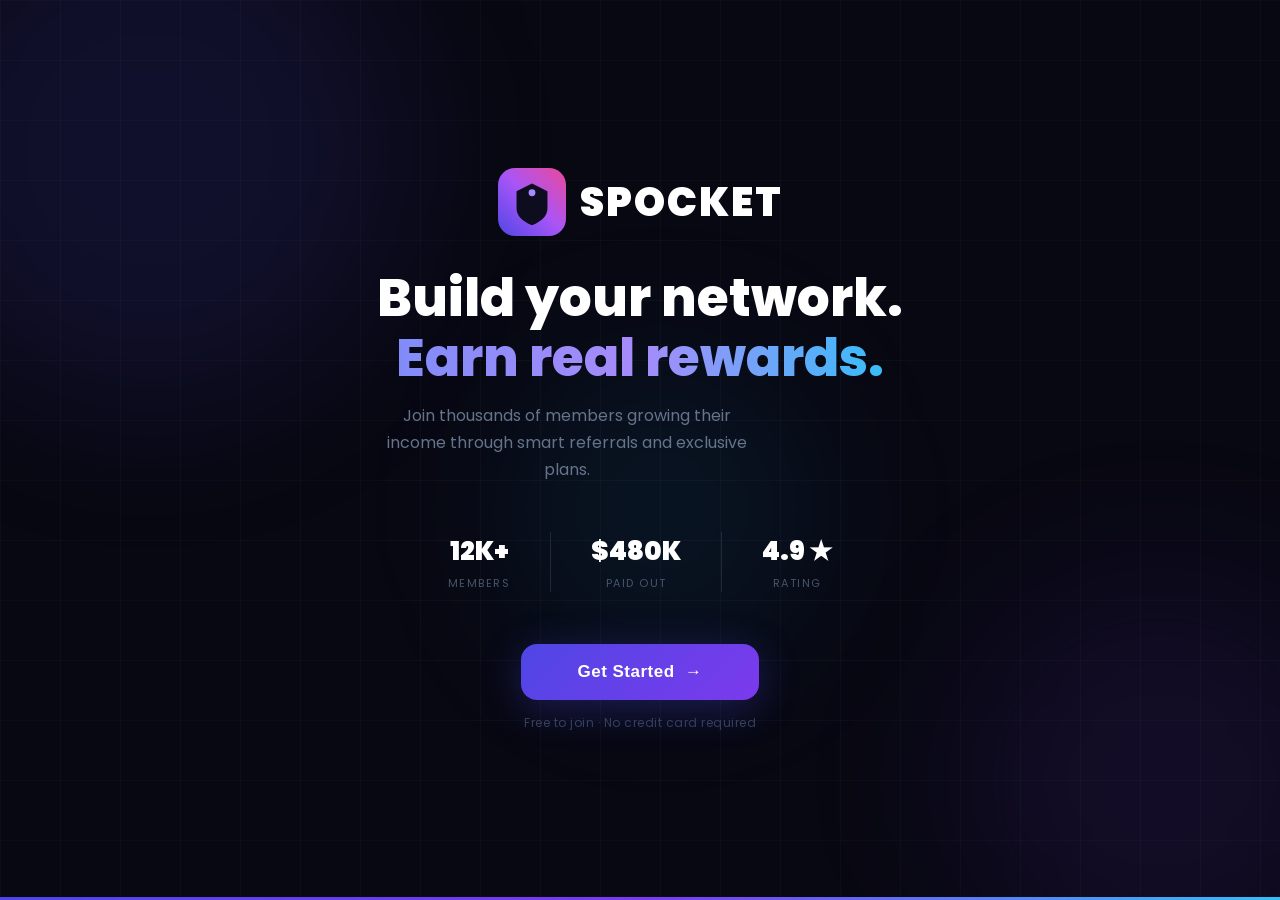
<file: splash.html>
﻿<!DOCTYPE html>
<html lang="en">
<head>
  <meta charset="UTF-8"/>
  <meta name="viewport" content="width=device-width, initial-scale=1.0"/>
  <title>Spocket</title>
  <link href="https://fonts.googleapis.com/css2?family=Poppins:wght@300;400;500;600;700;800;900&display=swap" rel="stylesheet"/>
  <style>
    *, *::before, *::after { margin:0; padding:0; box-sizing:border-box; }

    body {
      font-family: 'Poppins', sans-serif;
      background: #080812;
      min-height: 100vh;
      display: flex;
      align-items: center;
      justify-content: center;
      overflow: hidden;
    }

    /* ── Animated background ── */
    .bg-orbs {
      position: fixed;
      inset: 0;
      pointer-events: none;
      z-index: 0;
    }
    .orb {
      position: absolute;
      border-radius: 50%;
      filter: blur(80px);
      opacity: 0;
      animation: orbFloat 3s ease forwards;
    }
    .orb1 { width:500px; height:500px; background:#4f46e520; top:-100px; left:-100px; animation-delay:.2s; }
    .orb2 { width:400px; height:400px; background:#7c3aed18; bottom:-80px; right:-80px; animation-delay:.4s; }
    .orb3 { width:300px; height:300px; background:#0ea5e915; top:40%; left:40%; animation-delay:.6s; }

    @keyframes orbFloat {
      to { opacity:1; transform: translate(0,0); }
    }

    /* ── Grid lines ── */
    .grid-lines {
      position: fixed;
      inset: 0;
      background-image:
        linear-gradient(rgba(255,255,255,.025) 1px, transparent 1px),
        linear-gradient(90deg, rgba(255,255,255,.025) 1px, transparent 1px);
      background-size: 60px 60px;
      pointer-events: none;
      z-index: 0;
    }

    /* ── Splash content ── */
    .splash {
      position: relative;
      z-index: 10;
      display: flex;
      flex-direction: column;
      align-items: center;
      text-align: center;
      gap: 0;
    }

    /* Logo */
    .logo-wrap {
      opacity: 0;
      transform: translateY(20px);
      animation: fadeUp .7s ease .3s forwards;
      margin-bottom: 32px;
    }

    .logo-svg { display:flex; align-items:center; gap:14px; }
    .logo-text { font-family:'Poppins',sans-serif; font-weight:900; color:#fff; letter-spacing:2px; line-height:1; }

    /* Tagline */
    .tagline {
      opacity: 0;
      transform: translateY(16px);
      animation: fadeUp .7s ease .6s forwards;
      margin-bottom: 48px;
    }

    .tagline h1 {
      font-size: clamp(28px, 5vw, 52px);
      font-weight: 800;
      line-height: 1.15;
      color: #fff;
      margin-bottom: 14px;
    }

    .tagline h1 .accent {
      background: linear-gradient(90deg, #818cf8, #a78bfa, #38bdf8);
      -webkit-background-clip: text;
      -webkit-text-fill-color: transparent;
      background-clip: text;
    }

    .tagline p {
      font-size: 16px;
      color: #64748b;
      max-width: 380px;
      line-height: 1.7;
    }

    /* Stats */
    .stats {
      opacity: 0;
      transform: translateY(16px);
      animation: fadeUp .7s ease .9s forwards;
      display: flex;
      gap: 40px;
      margin-bottom: 52px;
    }

    .stat { text-align: center; }
    .stat strong { display:block; font-size:26px; font-weight:900; color:#fff; }
    .stat span   { font-size:11px; color:#475569; text-transform:uppercase; letter-spacing:1.5px; margin-top:4px; display:block; }

    .stat-divider { width:1px; background:#1e293b; }

    /* CTA Button */
    .cta-wrap {
      opacity: 0;
      transform: translateY(16px);
      animation: fadeUp .7s ease 1.1s forwards;
      display: flex;
      flex-direction: column;
      align-items: center;
      gap: 14px;
    }

    .btn-get-started {
      padding: 18px 56px;
      background: linear-gradient(135deg, #4f46e5, #7c3aed);
      color: #fff;
      border: none;
      border-radius: 16px;
      font-size: 17px;
      font-weight: 700;
      cursor: poPoppins;
      letter-spacing: .5px;
      transition: transform .2s, box-shadow .2s;
      box-shadow: 0 8px 40px #4f46e550;
      position: relative;
      overflow: hidden;
    }

    .btn-get-started::before {
      content: '';
      position: absolute;
      inset: 0;
      background: linear-gradient(135deg, #6366f1, #8b5cf6);
      opacity: 0;
      transition: opacity .2s;
    }

    .btn-get-started:hover { transform: translateY(-3px); box-shadow: 0 16px 48px #4f46e570; }
    .btn-get-started:hover::before { opacity: 1; }
    .btn-get-started span { position: relative; z-index: 1; }

    .cta-note {
      font-size: 12px;
      color: #334155;
      letter-spacing: .5px;
    }

    /* Loading bar */
    .loader-bar {
      position: fixed;
      bottom: 0; left: 0;
      height: 3px;
      width: 0%;
      background: linear-gradient(90deg, #4f46e5, #7c3aed, #38bdf8);
      animation: loadBar 2.5s ease 1.5s forwards;
      z-index: 100;
    }

    @keyframes loadBar {
      to { width: 100%; }
    }

    @keyframes fadeUp {
      to { opacity:1; transform:translateY(0); }
    }

    /* Exit animation */
    .splash-exit {
      animation: splashOut .5s ease forwards !important;
    }
    body.exit-bg {
      animation: bgOut .5s ease forwards;
    }

    @keyframes splashOut {
      to { opacity:0; transform:scale(.96); }
    }
    @keyframes bgOut {
      to { opacity:0; }
    }

    /* Mobile responsive */
    @media (max-width: 768px) {
      body { padding: 20px; }
      .splash { padding: 0 16px; }
      
      .logo-wrap { margin-bottom: 24px; }
      .logo-svg { gap: 10px; }
      .logo-svg svg { width: 48px; height: 48px; }
      .logo-text { font-size: 28px !important; letter-spacing: 1.5px; }
      
      .tagline { margin-bottom: 32px; }
      .tagline h1 { font-size: clamp(24px, 8vw, 36px); margin-bottom: 12px; }
      .tagline p { font-size: 14px; max-width: 100%; padding: 0 10px; }
      
      .stats { gap: 20px; margin-bottom: 36px; flex-wrap: wrap; justify-content: center; }
      .stat strong { font-size: 22px; }
      .stat span { font-size: 10px; }
      .stat-divider { display: none; }
      
      .btn-get-started { padding: 14px 40px; font-size: 15px; border-radius: 12px; }
      .cta-note { font-size: 11px; }
      
      .orb1 { width: 300px; height: 300px; }
      .orb2 { width: 250px; height: 250px; }
      .orb3 { width: 200px; height: 200px; }
    }

    @media (max-width: 400px) {
      .logo-text { font-size: 24px !important; }
      .tagline h1 { font-size: 22px; }
      .tagline p { font-size: 13px; }
      .stats { gap: 16px; }
      .stat strong { font-size: 20px; }
      .btn-get-started { padding: 12px 32px; font-size: 14px; }
    }
  </style>
</head>
<body>

  <div class="bg-orbs">
    <div class="orb orb1"></div>
    <div class="orb orb2"></div>
    <div class="orb orb3"></div>
  </div>
  <div class="grid-lines"></div>
  <div class="loader-bar"></div>

  <div class="splash" id="splash">

    <div class="logo-wrap">
      <div class="logo-svg" style="justify-content:center;">
        <svg width="68" height="68" viewBox="0 0 44 44" fill="none" xmlns="http://www.w3.org/2000/svg">
          <defs>
            <linearGradient id="lg-splash" x1="0" y1="44" x2="44" y2="0" gradientUnits="userSpaceOnUse">
              <stop offset="0%" stop-color="#4f46e5"/>
              <stop offset="50%" stop-color="#a855f7"/>
              <stop offset="100%" stop-color="#ec4899"/>
            </linearGradient>
          </defs>
          <rect width="44" height="44" rx="11" fill="url(#lg-splash)"/>
          <path d="M22 10 L32 15 L32 26 Q32 33 22 37 Q12 33 12 26 L12 15 Z" fill="#0d0d1f"/>
          <circle cx="22" cy="16" r="2.2" fill="#a78bfa"/>
        </svg>
        <span class="logo-text" style="font-size:40px;">SPOCKET</span>
      </div>
    </div>

    <div class="tagline">
      <h1>Build your network.<br/><span class="accent">Earn real rewards.</span></h1>
      <p>Join thousands of members growing their income through smart referrals and exclusive plans.</p>
    </div>

    <div class="stats">
      <div class="stat"><strong>12K+</strong><span>Members</span></div>
      <div class="stat-divider"></div>
      <div class="stat"><strong>$480K</strong><span>Paid Out</span></div>
      <div class="stat-divider"></div>
      <div class="stat"><strong>4.9 ★</strong><span>Rating</span></div>
    </div>

    <div class="cta-wrap">
      <button class="btn-get-started" onclick="enterApp()">
        <span>Get Started &nbsp;→</span>
      </button>
      <p class="cta-note">Free to join · No credit card required</p>
    </div>

  </div>

  <script>
    function enterApp() {
      document.getElementById('splash').classList.add('splash-exit');
      document.body.classList.add('exit-bg');
      sessionStorage.setItem('splashSeen', '1');
      setTimeout(function() { window.location.href = 'index.html'; }, 480);
    }

    // Auto redirect after 4 seconds
    setTimeout(function() { enterApp(); }, 4000);
  </script>
</body>
</html>
</file>
